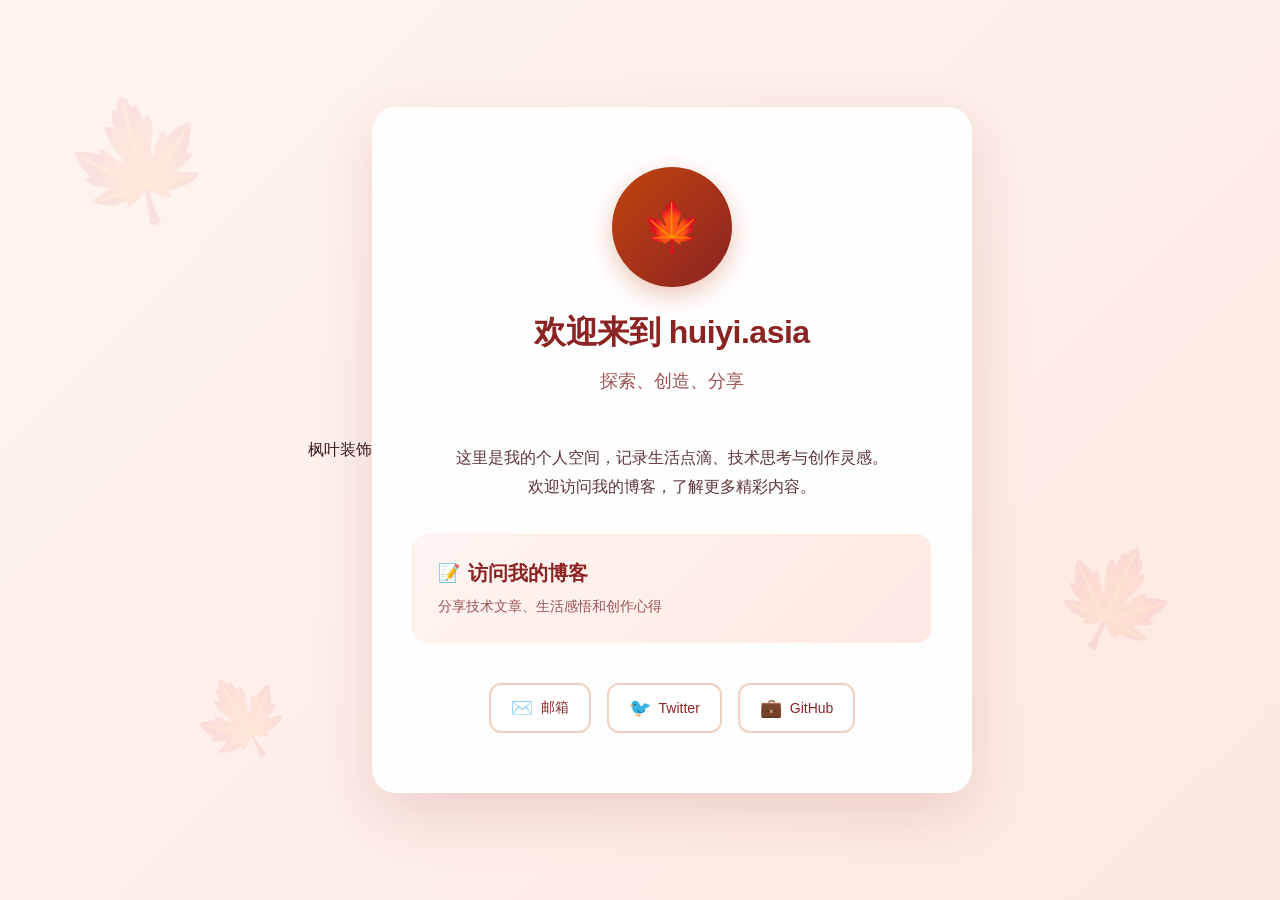
<file: Frontend/Page/枫叶.html>
<!DOCTYPE html>
<html lang="zh-CN">
<head>
  <meta charset="UTF-8">
  <meta name="viewport" content="width=device-width, initial-scale=1.0">
  <title>欢迎来到 末路の绘</title>
  <style>
    * {
      margin: 0;
      padding: 0;
      box-sizing: border-box;
    }

    body {
      font-family: -apple-system, BlinkMacSystemFont, 'Segoe UI', Roboto, 'Helvetica Neue', Arial, sans-serif;
      background: linear-gradient(135deg, #fef5f1 0%, #fde8e0 100%);
      color: #3d1f1f;
      min-height: 100vh;
      display: flex;
      align-items: center;
      justify-content: center;
      padding: 20px;
      position: relative;
      overflow-x: hidden;
    }

    /* 枫叶背景装饰 */
    .maple-leaf {
      position: absolute;
      opacity: 0.08;
      pointer-events: none;
      color: #c1440e;
    }

    .maple-leaf-1 {
      top: 10%;
      left: 5%;
      font-size: 120px;
      transform: rotate(-15deg);
    }

    .maple-leaf-2 {
      top: 60%;
      right: 8%;
      font-size: 100px;
      transform: rotate(25deg);
    }

    .maple-leaf-3 {
      bottom: 15%;
      left: 15%;
      font-size: 80px;
      transform: rotate(-30deg);
    }

    .container {
      max-width: 600px;
      width: 100%;
      background: rgba(255, 255, 255, 0.95);
      border-radius: 24px;
      padding: 60px 40px;
      box-shadow: 0 20px 60px rgba(139, 35, 35, 0.15);
      position: relative;
      z-index: 1;
      opacity: 0;
      transform: translateY(20px);
      animation: fadeInUp 0.8s ease-out forwards;
    }

    @keyframes fadeInUp {
      to {
        opacity: 1;
        transform: translateY(0);
      }
    }

    .header {
      text-align: center;
      margin-bottom: 48px;
      animation: fadeInUp 0.8s ease-out 0.2s forwards;
      opacity: 0;
    }

    .avatar {
      width: 120px;
      height: 120px;
      border-radius: 50%;
      background: linear-gradient(135deg, #c1440e 0%, #8b2323 100%);
      margin: 0 auto 24px;
      display: flex;
      align-items: center;
      justify-content: center;
      font-size: 48px;
      color: white;
      box-shadow: 0 8px 24px rgba(193, 68, 14, 0.3);
    }

    h1 {
      font-size: 32px;
      font-weight: 700;
      color: #8b2323;
      margin-bottom: 12px;
      letter-spacing: -0.5px;
    }

    .subtitle {
      font-size: 18px;
      color: #9d5353;
      line-height: 1.6;
    }

    .content {
      margin-bottom: 40px;
      animation: fadeInUp 0.8s ease-out 0.4s forwards;
      opacity: 0;
    }

    .bio {
      font-size: 16px;
      line-height: 1.8;
      color: #5d3535;
      text-align: center;
      margin-bottom: 32px;
    }

    .card {
      background: linear-gradient(135deg, #fff5f2 0%, #ffe8e0 100%);
      border-radius: 16px;
      padding: 24px;
      margin-bottom: 20px;
      border: 2px solid transparent;
      transition: all 0.3s ease;
      cursor: pointer;
      text-decoration: none;
      display: block;
      color: inherit;
    }

    .card:hover {
      border-color: #c1440e;
      transform: translateY(-4px);
      box-shadow: 0 12px 32px rgba(193, 68, 14, 0.2);
    }

    .card-title {
      font-size: 20px;
      font-weight: 600;
      color: #8b2323;
      margin-bottom: 8px;
      display: flex;
      align-items: center;
      gap: 8px;
    }

    .card-description {
      font-size: 14px;
      color: #9d5353;
      line-height: 1.6;
    }

    .social-links {
      display: flex;
      justify-content: center;
      gap: 16px;
      flex-wrap: wrap;
      animation: fadeInUp 0.8s ease-out 0.6s forwards;
      opacity: 0;
    }

    .social-link {
      display: flex;
      align-items: center;
      gap: 8px;
      padding: 12px 20px;
      background: white;
      border: 2px solid #f0d0c0;
      border-radius: 12px;
      color: #8b2323;
      text-decoration: none;
      font-size: 14px;
      font-weight: 500;
      transition: all 0.3s ease;
    }

    .social-link:hover {
      background: #c1440e;
      color: white;
      border-color: #c1440e;
      transform: translateY(-2px);
    }

    .icon {
      font-size: 18px;
    }

    @media (max-width: 640px) {
      .container {
        padding: 40px 24px;
      }

      h1 {
        font-size: 28px;
      }

      .subtitle {
        font-size: 16px;
      }

      .maple-leaf-1,
      .maple-leaf-2,
      .maple-leaf-3 {
        font-size: 60px;
      }
    }
  </style>
</head>
<body>
   枫叶装饰 
  <div class="maple-leaf maple-leaf-1">🍁</div>
  <div class="maple-leaf maple-leaf-2">🍁</div>
  <div class="maple-leaf maple-leaf-3">🍁</div>

  <div class="container">
    <div class="header">
      <div class="avatar">🍁</div>
      <h1>欢迎来到 huiyi.asia</h1>
      <p class="subtitle">探索、创造、分享</p>
    </div>

    <div class="content">
      <p class="bio">
        这里是我的个人空间，记录生活点滴、技术思考与创作灵感。<br>
        欢迎访问我的博客，了解更多精彩内容。
      </p>

      <a href="https://blog.huiyi.asia" class="card" target="_blank">
        <div class="card-title">
          <span class="icon">📝</span>
          访问我的博客
        </div>
        <p class="card-description">
          分享技术文章、生活感悟和创作心得
        </p>
      </a>
    </div>

    <div class="social-links">
      <a href="mailto:contact@huiyi.asia" class="social-link">
        <span class="icon">✉️</span>
        邮箱
      </a>
      <a href="#" class="social-link">
        <span class="icon">🐦</span>
        Twitter
      </a>
      <a href="#" class="social-link">
        <span class="icon">💼</span>
        GitHub
      </a>
    </div>
  </div>

  <script>
    // 添加平滑滚动效果
    document.querySelectorAll('a[href^="#"]').forEach(anchor => {
      anchor.addEventListener('click', function (e) {
        e.preventDefault();
        const target = document.querySelector(this.getAttribute('href'));
        if (target) {
          target.scrollIntoView({
            behavior: 'smooth'
          });
        }
      });
    });

    // 为卡片添加点击反馈
    document.querySelectorAll('.card').forEach(card => {
      card.addEventListener('click', function(e) {
        this.style.transform = 'scale(0.98)';
        setTimeout(() => {
          this.style.transform = '';
        }, 100);
      });
    });

    // 添加枫叶飘落动画
    function createFallingLeaf() {
      const leaf = document.createElement('div');
      leaf.textContent = '🍁';
      leaf.style.position = 'fixed';
      leaf.style.left = Math.random() * 100 + '%';
      leaf.style.top = '-50px';
      leaf.style.fontSize = (Math.random() * 20 + 20) + 'px';
      leaf.style.opacity = Math.random() * 0.5 + 0.3;
      leaf.style.pointerEvents = 'none';
      leaf.style.zIndex = '0';
      leaf.style.transition = 'all linear';
      
      document.body.appendChild(leaf);
      
      const duration = Math.random() * 5000 + 5000;
      const rotation = Math.random() * 360;
      const drift = (Math.random() - 0.5) * 200;
      
      leaf.animate([
        { 
          transform: `translateY(0) translateX(0) rotate(0deg)`,
          opacity: leaf.style.opacity
        },
        { 
          transform: `translateY(${window.innerHeight + 50}px) translateX(${drift}px) rotate(${rotation}deg)`,
          opacity: 0
        }
      ], {
        duration: duration,
        easing: 'linear'
      }).onfinish = () => {
        leaf.remove();
      };
    }

    // 每隔一段时间创建一片飘落的枫叶
    setInterval(createFallingLeaf, 3000);
    
    // 初始创建几片枫叶
    for (let i = 0; i < 3; i++) {
      setTimeout(createFallingLeaf, i * 1000);
    }
  </script>
</body>
</html>
</file>
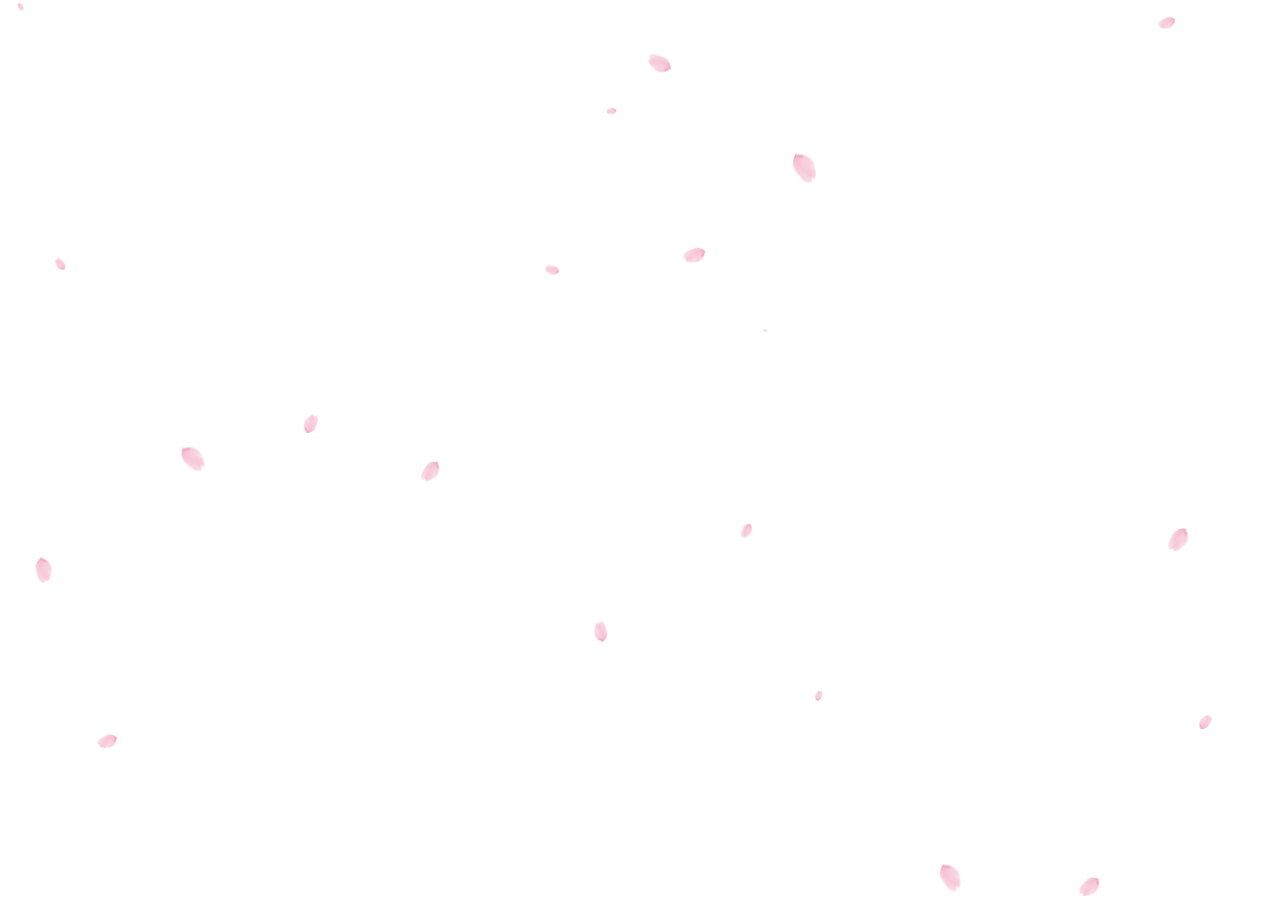
<file: Frontend/Page/樱花特效.html>
<!DOCTYPE html>
<html lang="en">
 
<head>
    <meta charset="UTF-8">
    <meta http-equiv="X-UA-Compatible" content="IE=edge">
    <meta name="viewport" content="width=device-width, initial-scale=1.0">
    <title>Document</title>
    <script>
        //樱花 Quaint 修改版

        var stop, staticx;
        var img = new Image();
        img.src = "[data-uri]";

        // 樱花数量
        var sakuraNum = 21;
        // 樱花越界限制次数, -1不做限制,无限循环
        var limitTimes = -1;

        // 定义限制数组
        var limitArray = new Array(sakuraNum);
        for(var index = 0;index < sakuraNum;index++){
            limitArray[index] = limitTimes;
        }


        function Sakura(x, y, s, r, fn, idx) {
            this.x = x;
            this.y = y;
            this.s = s;
            this.r = r;
            this.fn = fn;
            this.idx = idx;
        }

        Sakura.prototype.draw = function(cxt) {
            cxt.save();
            var xc = 40 * this.s / 4;
            cxt.translate(this.x, this.y);
            cxt.rotate(this.r);
            cxt.drawImage(img, 0, 0, 40 * this.s, 40 * this.s)
            cxt.restore();
        }

        // 无飘落代码
        Sakura.prototype.update = function() {
            this.x = this.fn.x(this.x, this.y);
            this.y = this.fn.y(this.y, this.y);
            this.r = this.fn.r(this.r);

            // 如果樱花越界, 重新调整位置
            if(this.x > window.innerWidth ||
                this.x < 0 ||
                this.y > window.innerHeight ||
                this.y < 0
            ) {

                // 如果樱花不做限制
                if (limitArray[this.idx] == -1) {
                    this.r = getRandom('fnr');
                    if(Math.random() > 0.4) {
                        this.x = getRandom('x');
                        this.y = 0;
                        this.s = getRandom('s');
                        this.r = getRandom('r');
                    } else {
                        this.x = window.innerWidth;
                        this.y = getRandom('y');
                        this.s = getRandom('s');
                        this.r = getRandom('r');
                    }
                }
                // 否则樱花有限制
                else {
                    if (limitArray[this.idx] > 0) {
                        this.r = getRandom('fnr');
                        if(Math.random() > 0.4) {
                            this.x = getRandom('x');
                            this.y = 0;
                            this.s = getRandom('s');
                            this.r = getRandom('r');
                        } else {
                            this.x = window.innerWidth;
                            this.y = getRandom('y');
                            this.s = getRandom('s');
                            this.r = getRandom('r');
                        }
                        limitArray[this.idx]--;
                    }
                }

                
            }
        }


        SakuraList = function() {
            this.list = [];
        }
        SakuraList.prototype.push = function(sakura) {
            this.list.push(sakura);
        }

        // list update 方法
        SakuraList.prototype.update = function() {
            for(var i = 0, len = this.list.length; i < len; i++) {
                this.list[i].update();
            }
        }


        SakuraList.prototype.draw = function(cxt) {
            for(var i = 0, len = this.list.length; i < len; i++) {
                this.list[i].draw(cxt);
            }
        }
        SakuraList.prototype.get = function(i) {
            return this.list[i];
        }
        SakuraList.prototype.size = function() {
            return this.list.length;
        }

        function getRandom(option) {
            var ret, random;
            switch(option) {
                case 'x':
                    ret = Math.random() * window.innerWidth;
                    break;
                case 'y':
                    ret = Math.random() * window.innerHeight;
                    break;
                case 's':
                    ret = Math.random();
                    break;
                case 'r':
                    ret = Math.random() * 6;
                    break;
                case 'fnx':
                    random = -0.5 + Math.random() * 1;
                    ret = function(x, y) {
                        return x + 0.5 * random - 1.7;
                    };
                    break;
                case 'fny':
                    random = 1.5 + Math.random() * 0.7
                    ret = function(x, y) {
                        return y + random;
                    };
                    break;
                case 'fnr':
                    random = Math.random() * 0.03;
                    ret = function(r) {
                        return r + random;
                    };
                    break;
            }
            return ret;
        }

        function startSakura() {

            requestAnimationFrame = window.requestAnimationFrame ||
                window.mozRequestAnimationFrame ||
                window.webkitRequestAnimationFrame ||
                window.msRequestAnimationFrame ||
                window.oRequestAnimationFrame;
            var canvas = document.createElement('canvas'),
                cxt;
            staticx = true;
            canvas.height = window.innerHeight;
            canvas.width = window.innerWidth;
            canvas.setAttribute('style', 'position: fixed;left: 0;top: 0;pointer-events: none;');
            canvas.setAttribute('id', 'canvas_sakura');
            document.getElementsByTagName('body')[0].appendChild(canvas);
            cxt = canvas.getContext('2d');
            var sakuraList = new SakuraList();
            // 设置樱花个数 , 设置21 ,每一朵樱花都是爱你的形状 dwj~
            for(var i = 0; i < sakuraNum; i++) {
                var sakura, randomX, randomY, randomS, randomR, randomFnx, randomFny;
                randomX = getRandom('x');
                randomY = getRandom('y');
                randomR = getRandom('r');
                randomS = getRandom('s');
                randomFnx = getRandom('fnx');
                randomFny = getRandom('fny');
                randomFnR = getRandom('fnr');
                sakura = new Sakura(randomX, randomY, randomS, randomR, {
                    x: randomFnx,
                    y: randomFny,
                    r: randomFnR
                }, i);
                sakura.draw(cxt);
                sakuraList.push(sakura);
            }

            stop = requestAnimationFrame(function() {
                cxt.clearRect(0, 0, canvas.width, canvas.height);
                // 修改樱花位置逻辑
                sakuraList.update();
                // 画出修改后的樱花
                sakuraList.draw(cxt);
                // 递归 修改位置, 画出修改后的樱花
                stop = requestAnimationFrame(arguments.callee);
            })
        }

        window.onresize = function() {
            var canvasSnow = document.getElementById('canvas_snow');
            // canvasSnow 在改变浏览器大小的时候会为null
            if (canvasSnow) {
                canvasSnow.width = window.innerWidth;
                canvasSnow.height = window.innerHeight;
            }
        }

        img.onload = function() {
            startSakura();
        }

        function stopp() {
            if(staticx) {
                var child = document.getElementById("canvas_sakura");
                child.parentNode.removeChild(child);
                window.cancelAnimationFrame(stop);
                staticx = false;
            } else {
                startSakura();
            }
        } 

    </script>
</head>
 
<body>
</html>
</file>
